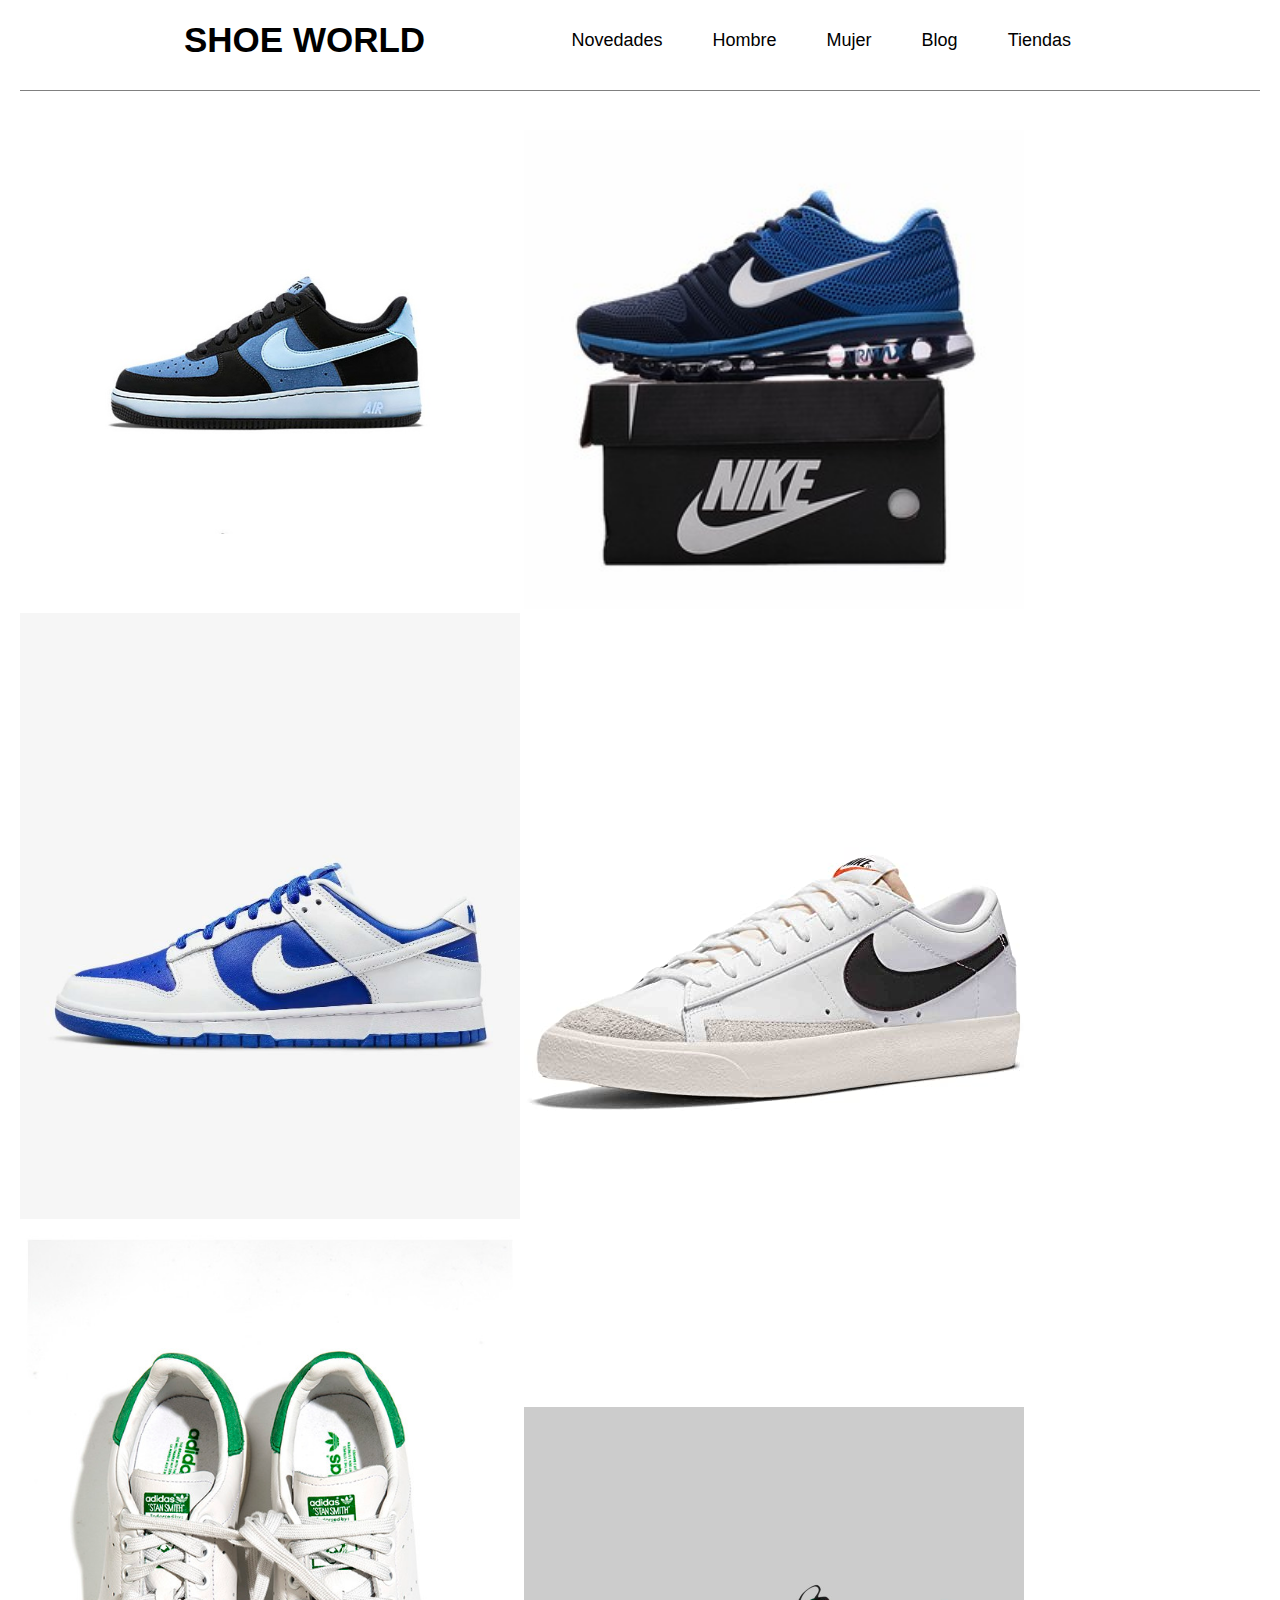
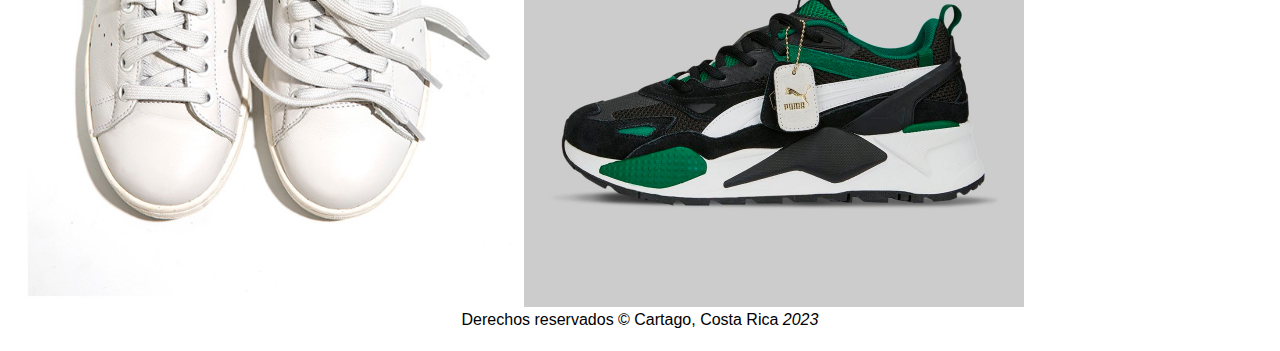
<file: src/main/resources/static/Hombre.html>
<html>
    <head>
        <title>TODO supply a title</title>
        <meta charset="UTF-8">
        <meta name="viewport" content="width=device-width, initial-scale=1.0">
         <link href="css/menu.css" rel="stylesheet" type="text/css"/>
    </head>
    <body>
       <header class="header">
            <nav class="nav"><!-- Etiquesa posible menú -->
                <a href="index.html" class="logo nav-link">SHOE WORLD</a>
                <ul class="nav-menu">

                    <li class="nav-menu-item"><a class="nav-menu-link nav-link" href="novedades.html">Novedades</a></li>
                    <li class="nav-menu-item"><a class="nav-menu-link nav-link" href="hombre.html">Hombre</a></li>
                    <li class="nav-menu-item"><a class="nav-menu-link nav-link" href="mujer.html">Mujer</a></li>
                    <li class="nav-menu-item"><a class="nav-menu-link nav-link" href="blog.html">Blog</a></li>
                    <li class="nav-menu-item"><a class="nav-menu-link nav-link" href="tiendas.html">Tiendas</a></li>
                </ul>
            </nav>
        </header>
        <div class="linea"></div><br>
        <img src="imagenes/tenis1.jpg" alt="" width="500"/>
        <img src="imagenes/tenis2.jpg" alt="" width="500"/>
        <img src="imagenes/tenis3.jpg" alt="" width="500"/>
        <img src="imagenes/tenis4.jpg" alt="" width="500"/>
        <img src="imagenes/tenis5.jpg" alt="" width="500"/>
        <img src="imagenes/tenis6.jpg" alt="" width="500"/>
    </body>
     <footer id="piepagina">Derechos reservados &COPY; Cartago, Costa Rica<address style="display: inline"> 2023</address></footer>
</html>
</file>
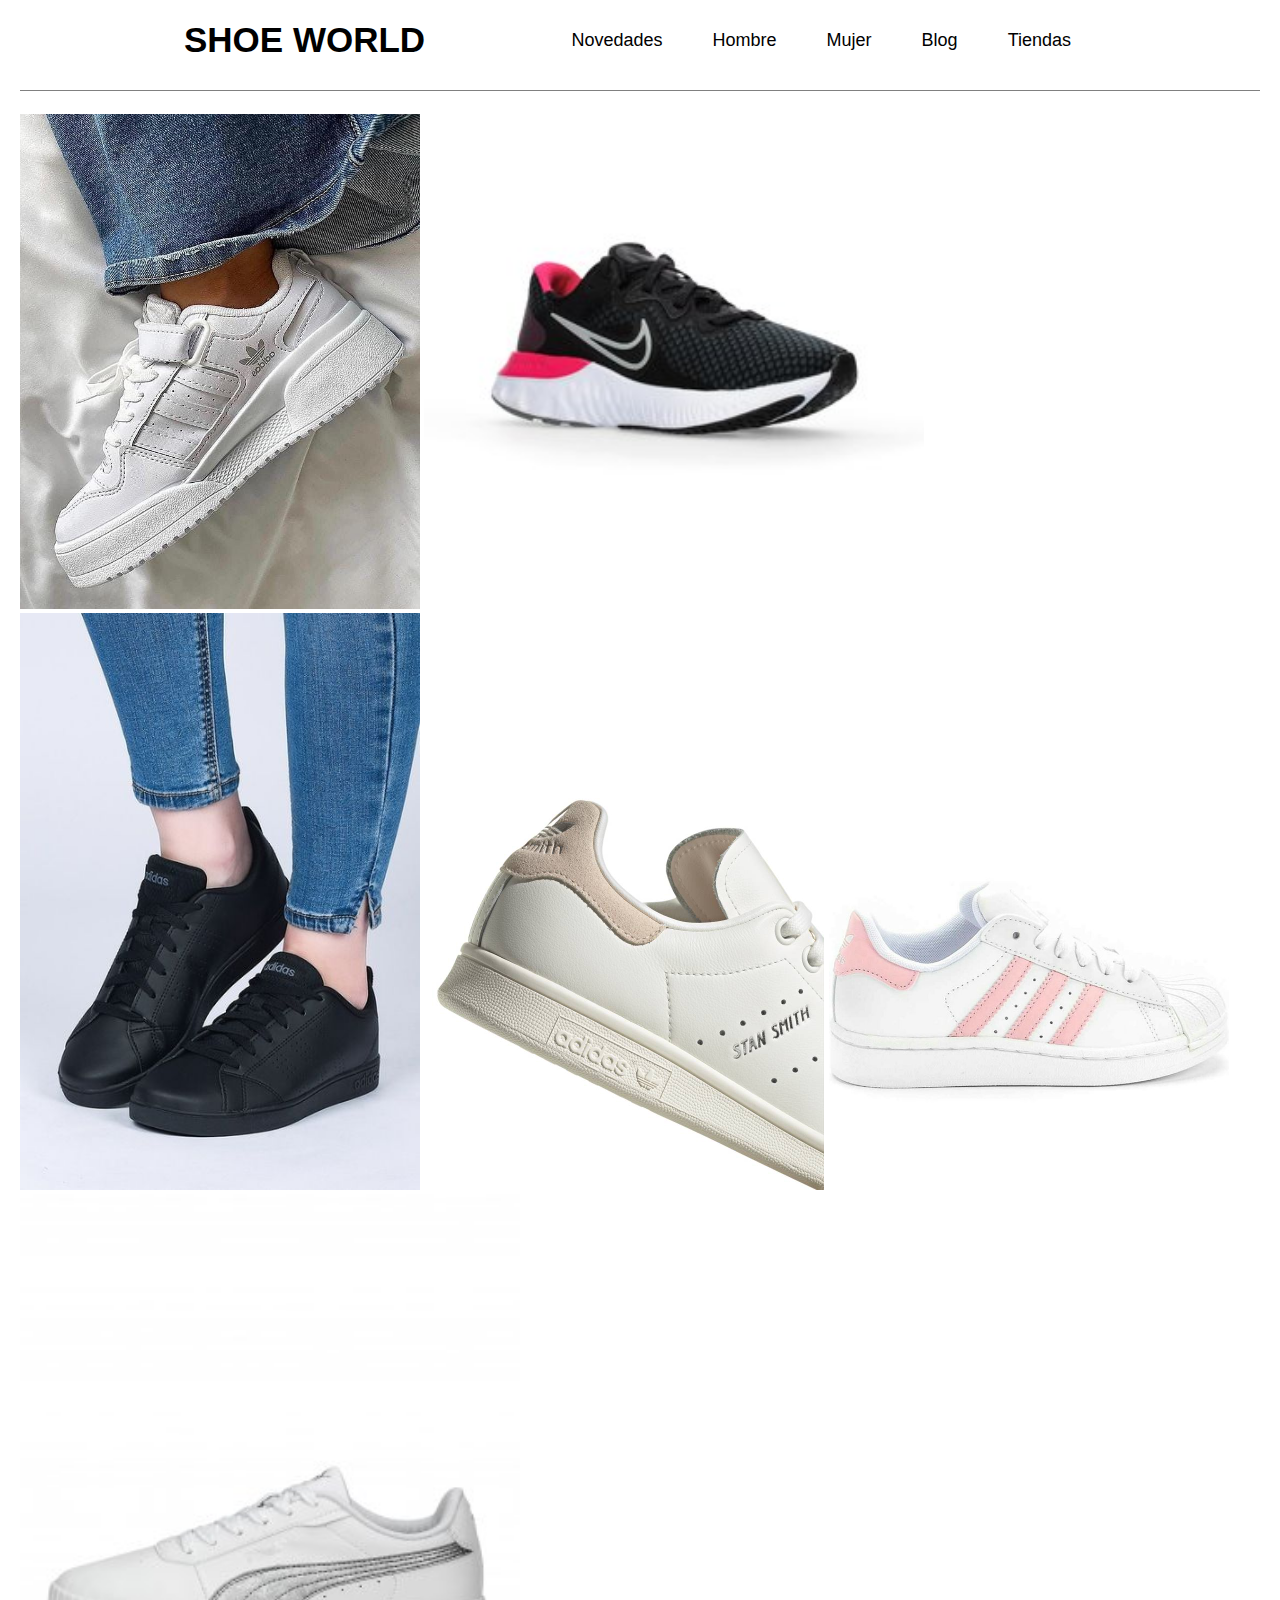
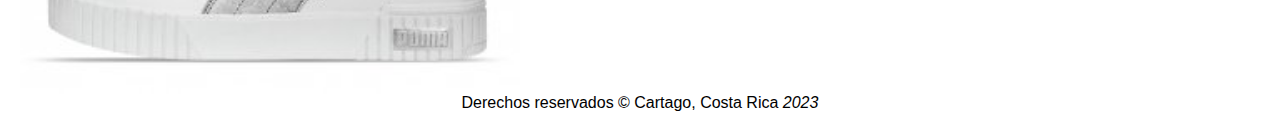
<file: src/main/resources/static/Mujer.html>
<html>
    <head>
        <title>TODO supply a title</title>
        <meta charset="UTF-8">
        <meta name="viewport" content="width=device-width, initial-scale=1.0">
         <link href="css/menu.css" rel="stylesheet" type="text/css"/>
    </head>
    <body>
        <header class="header">
            <nav class="nav"><!-- Etiquesa posible menú -->
                <a href="index.html" class="logo nav-link">SHOE WORLD</a>
                <ul class="nav-menu">

                    <li class="nav-menu-item"><a class="nav-menu-link nav-link" href="novedades.html">Novedades</a></li>
                    <li class="nav-menu-item"><a class="nav-menu-link nav-link" href="hombre.html">Hombre</a></li>
                    <li class="nav-menu-item"><a class="nav-menu-link nav-link" href="mujer.html">Mujer</a></li>
                    <li class="nav-menu-item"><a class="nav-menu-link nav-link" href="blog.html">Blog</a></li>
                    <li class="nav-menu-item"><a class="nav-menu-link nav-link" href="tiendas.html">Tiendas</a></li>
                </ul>
            </nav>
        </header>
        <div class="linea"></div><br>
        <img src="imagenes/tenisM1.jpg" alt="" width="400"/>
        <img src="imagenes/tenisM2.jpg" alt="" width="500"/>
        <img src="imagenes/tenisM3.jpg" alt="" width="400"/>
        <img src="imagenes/tenisM4.jpg" alt="" width="400"/>
        <img src="imagenes/TenisM5.jpg" alt="" width="400"/>
        <img src="imagenes/tenisM6.jpg" alt="" width="500"/>
    </body>
     <footer id="piepagina">Derechos reservados &COPY; Cartago, Costa Rica<address style="display: inline"> 2023</address></footer>
</html>
</file>
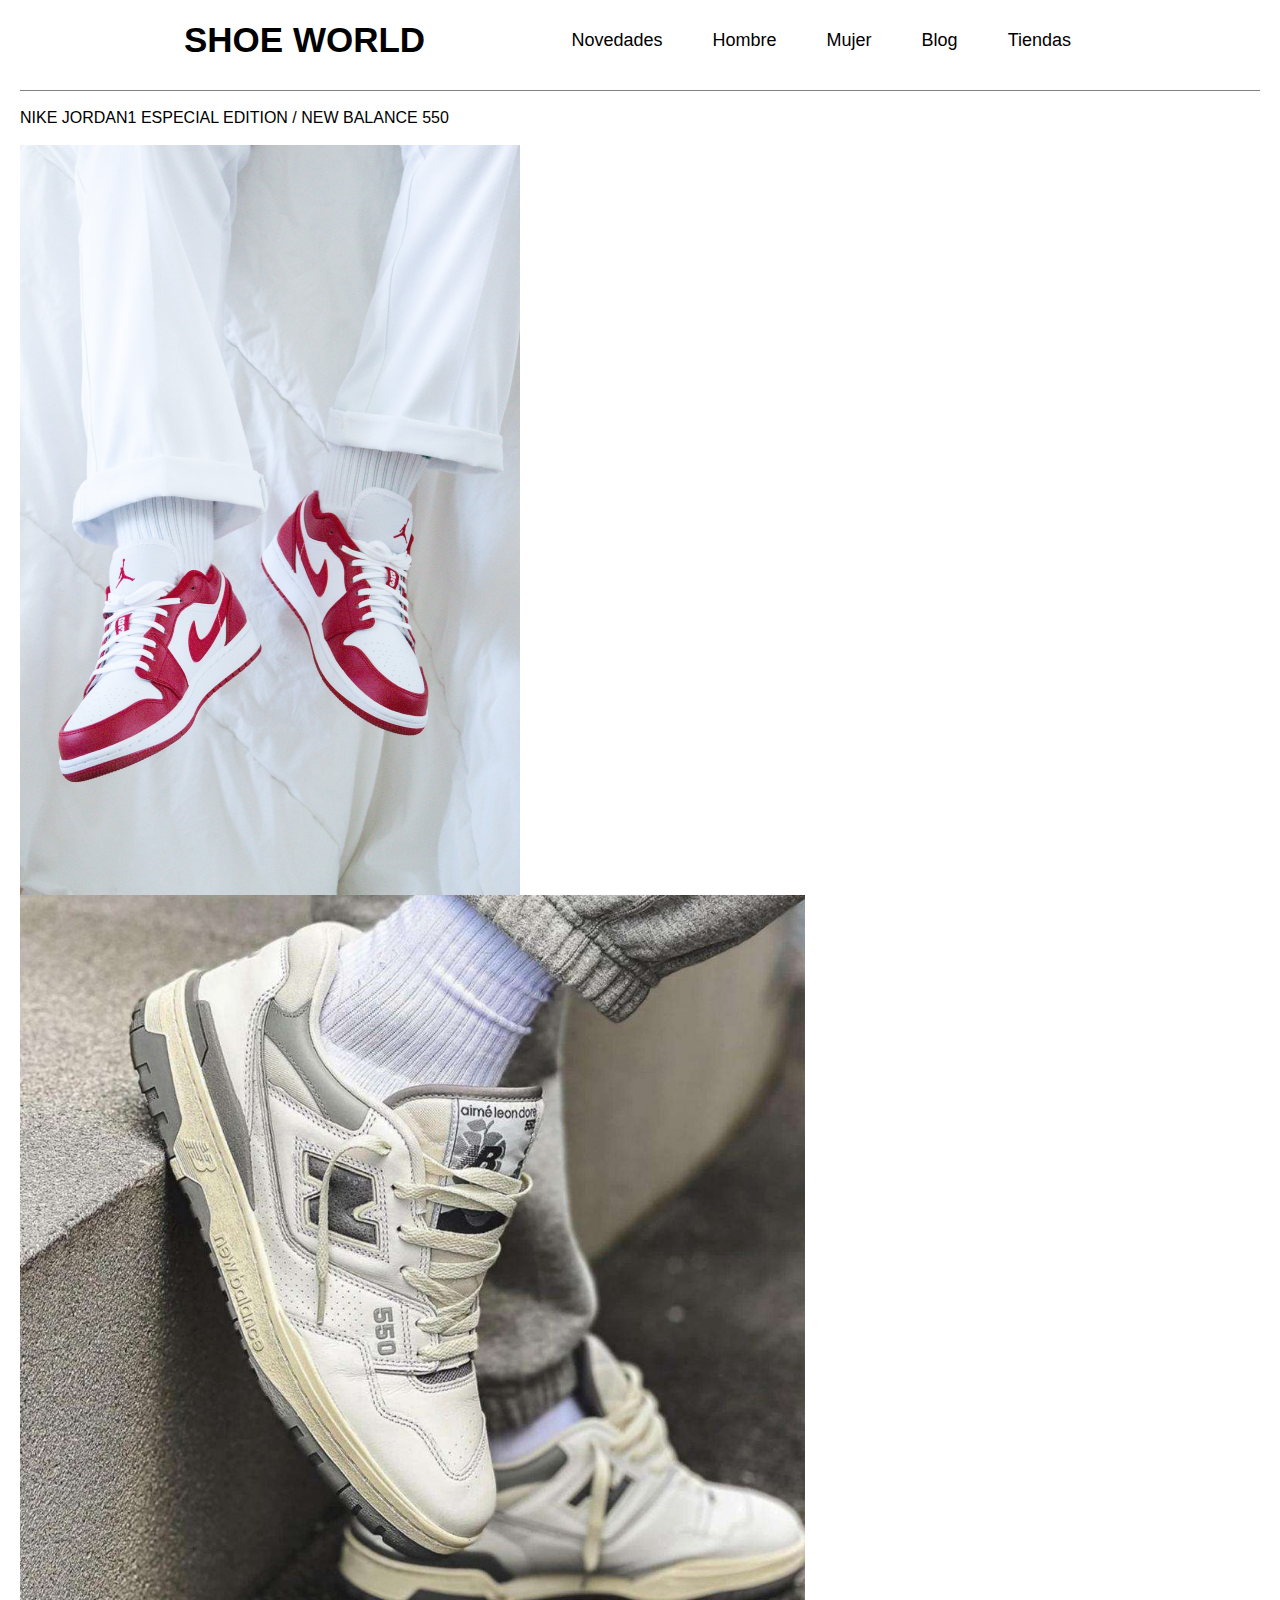
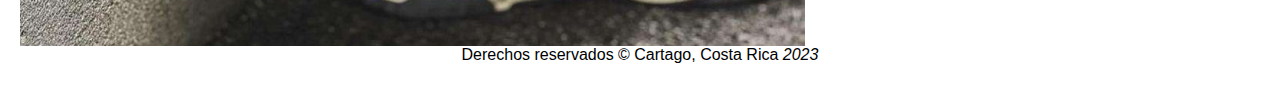
<file: src/main/resources/static/Novedades.html>
<html>
    <head>
        <title>TODO supply a title</title>
        <meta charset="UTF-8">
        <meta name="viewport" content="width=device-width, initial-scale=1.0">
        <link href="css/menu.css" rel="stylesheet" type="text/css"/>
    </head>
    <body>
        <header class="header">
            <nav class="nav"><!-- Etiquesa posible menú -->
                <a href="index.html" class="logo nav-link">SHOE WORLD</a>
                <ul class="nav-menu">

                    <li class="nav-menu-item"><a class="nav-menu-link nav-link" href="novedades.html">Novedades</a></li>
                    <li class="nav-menu-item"><a class="nav-menu-link nav-link" href="hombre.html">Hombre</a></li>
                    <li class="nav-menu-item"><a class="nav-menu-link nav-link" href="mujer.html">Mujer</a></li>
                    <li class="nav-menu-item"><a class="nav-menu-link nav-link" href="blog.html">Blog</a></li>
                    <li class="nav-menu-item"><a class="nav-menu-link nav-link" href="tiendas.html">Tiendas</a></li>
                </ul>
            </nav>
        </header>
        <div class="linea"></div><br>
        <P>NIKE JORDAN1 ESPECIAL EDITION                      /                                NEW BALANCE 550</P><br>
        <img src="imagenes/imagen1.jpg" alt="Nike Jordan 1 ESPECIAL EDITION" width="500"/>
       
        <img src="imagenes/imagen2.jpg" alt="NEW BALANCE 550" width="785"/>
        
    </body>
    <footer id="piepagina">Derechos reservados &COPY; Cartago, Costa Rica<address style="display: inline"> 2023</address></footer>
</html>
</file>
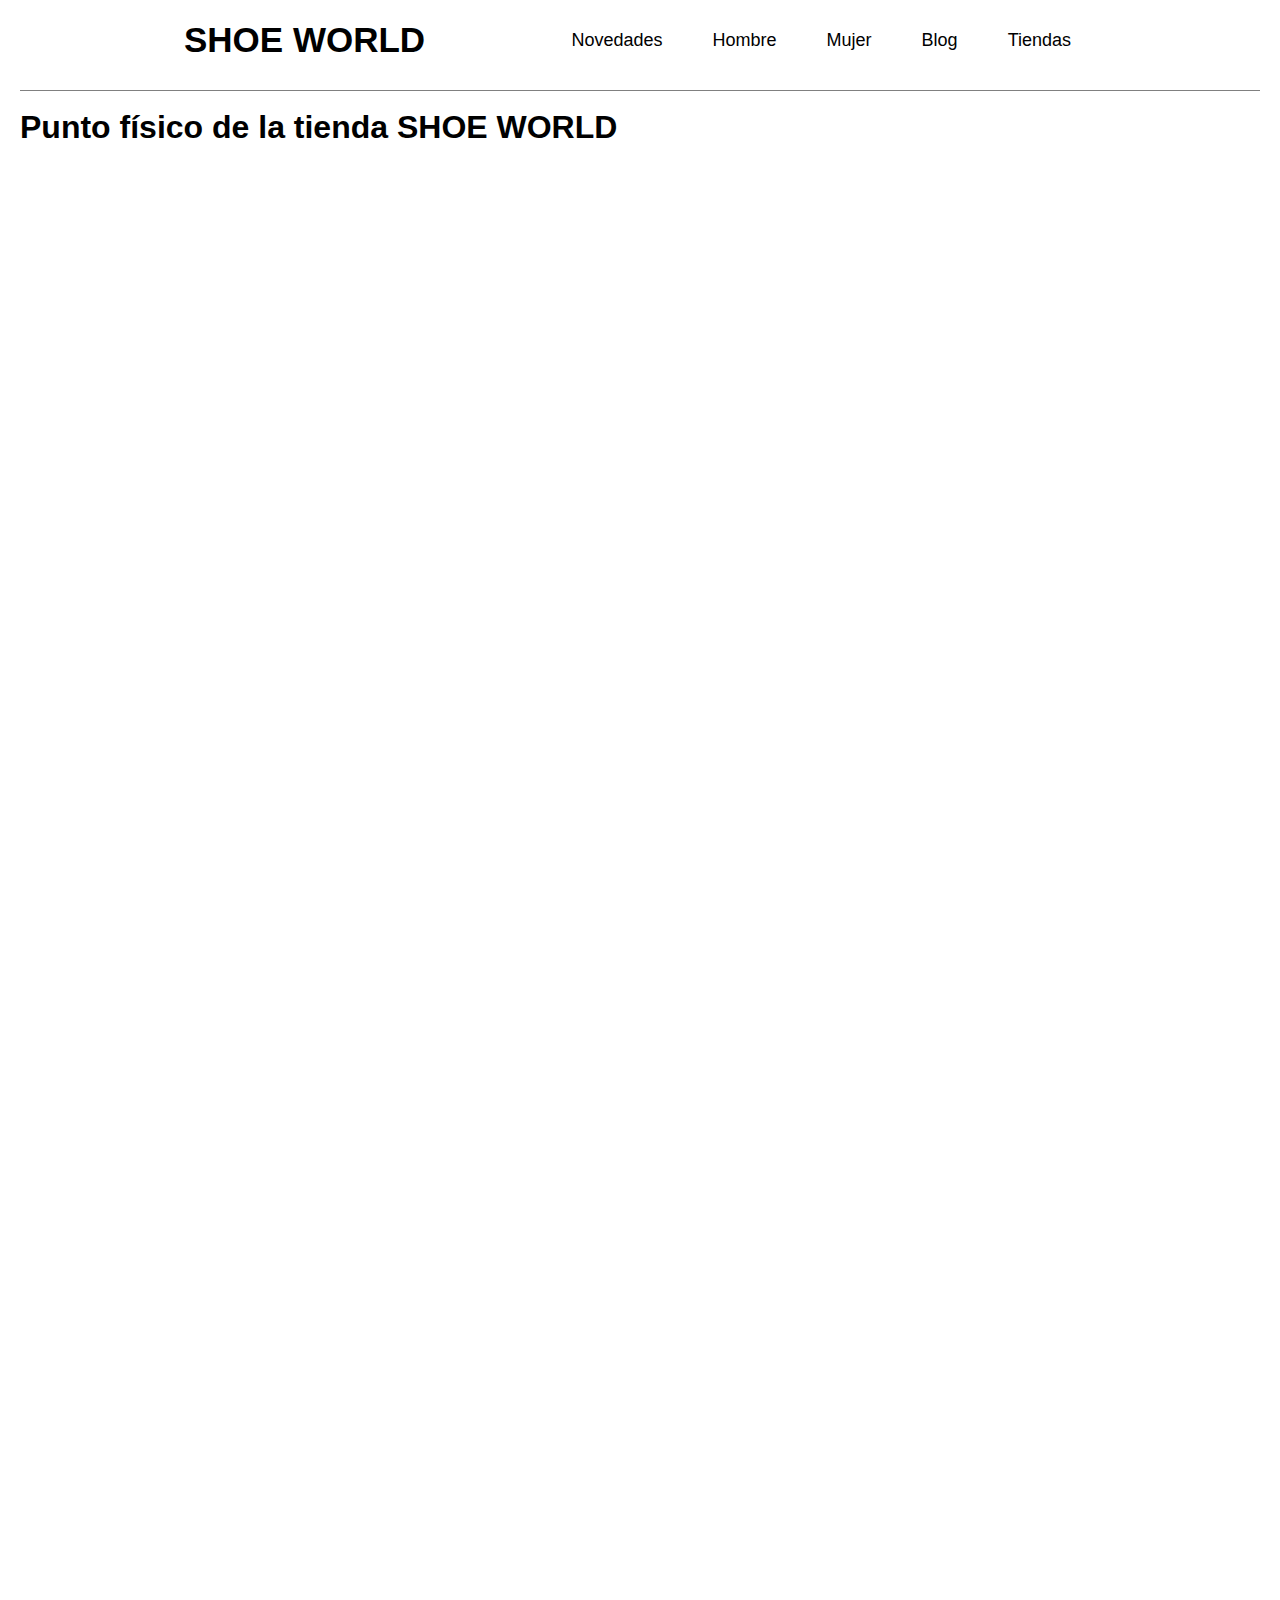
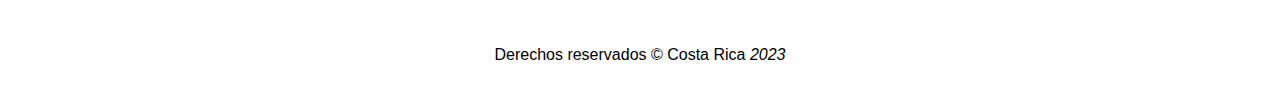
<file: src/main/resources/static/Tiendas.html>
<html>
    <head>
        <title>TODO supply a title</title>
        <meta charset="UTF-8">
        <meta name="viewport" content="width=device-width, initial-scale=1.0">
        <link href="css/menu.css" rel="stylesheet" type="text/css"/>
    </head>
    <body>
        <header class="header">
            <nav class="nav"><!-- Etiquesa posible menú -->
                <a href="index.html" class="logo nav-link">SHOE WORLD</a>
                <ul class="nav-menu">

                    <li class="nav-menu-item"><a class="nav-menu-link nav-link" href="novedades.html">Novedades</a></li>
                    <li class="nav-menu-item"><a class="nav-menu-link nav-link" href="hombre.html">Hombre</a></li>
                    <li class="nav-menu-item"><a class="nav-menu-link nav-link" href="mujer.html">Mujer</a></li>
                    <li class="nav-menu-item"><a class="nav-menu-link nav-link" href="blog.html">Blog</a></li>
                    <li class="nav-menu-item"><a class="nav-menu-link nav-link" href="tiendas.html">Tiendas</a></li>
                </ul>
            </nav>
        </header>
        <div class="linea"></div><br>
        <header><h1>Punto físico de la tienda SHOE WORLD</h1></header>
        <article>  
            <iframe 
                src="https://www.google.com/maps/embed?pb=!1m18!1m12!1m3!1d3930.816003863545!2d-83.91163062606687!3d9.865798975331774!2m3!1f0!2f0!3f0!3m2!1i1024!2i768!4f13.1!3m3!1m2!1s0x8fa0df719c4cfe07%3A0x5685ff0006e69cc2!2sCentro%20Comercial%20Plaza%20Los%20%C3%81ngeles!5e0!3m2!1ses!2scr!4v1685991216475!5m2!1ses!2scr"
                width="1500" height="1500" 
                style="border:0;" allowfullscreen="">

            </iframe>
        </article>
        <footer id="piepagina">Derechos reservados &COPY; Costa Rica<address style="display: inline"> 2023</address></footer>

    </body>
</html>
</file>
<file: src/main/resources/static/css/menu.css>
*{
    margin: 0;
    box-sizing: border-box;
}

body{
    font-family: sans-serif;
    padding: 90px 20px 0;
}
.header{
    background-color: white;
    height: 80px;
    position: fixed;
    top: 0;
    left: 0;
    width: 100%;
}
.nav{
    display: flex;
    justify-content: space-between;
    max-width: 992px;
    margin: 0 auto;
    
}
.nav-link{
    color: black;
    text-decoration: none;
    
}

.logo{
    font-size: 35px;
    font-weight: bold;
    padding: 0 40px;
    line-height: 80px;
    color: black;
}
.nav-menu{
    display: flex;
    margin-right: 40px;
    list-style: none;
    
}
.nav-menu-item{
    font-size: 18px;
    margin: 0 10px;
    line-height: 80px;
    width: max-content;
    
}
.nav-menu-link:hover{
    background-color: #E5E2E1 ;
    transition: 0.5s;
}

.nav-menu-link{
    padding: 8px 15px;
    border: 1px dodgerblue;
    border-radius: 30px;
}
#contenido {
        display: flex;
        justify-content: center;
        align-items: center;
        height: 100vh;
}
#piepagina{
    position: relative;
    padding-bottom: 40px;
    left: 0;
    height: 0px;
    width: 100%;
    background-color: white;
    text-align: center;
    
}
#video{
    display: flex;
    justify-content: center;
    align-items: center;
    height: 100vh;
}
.linea{
  idth: 100%;
  height: 1px;
  background-color: grey;
}
</file>
